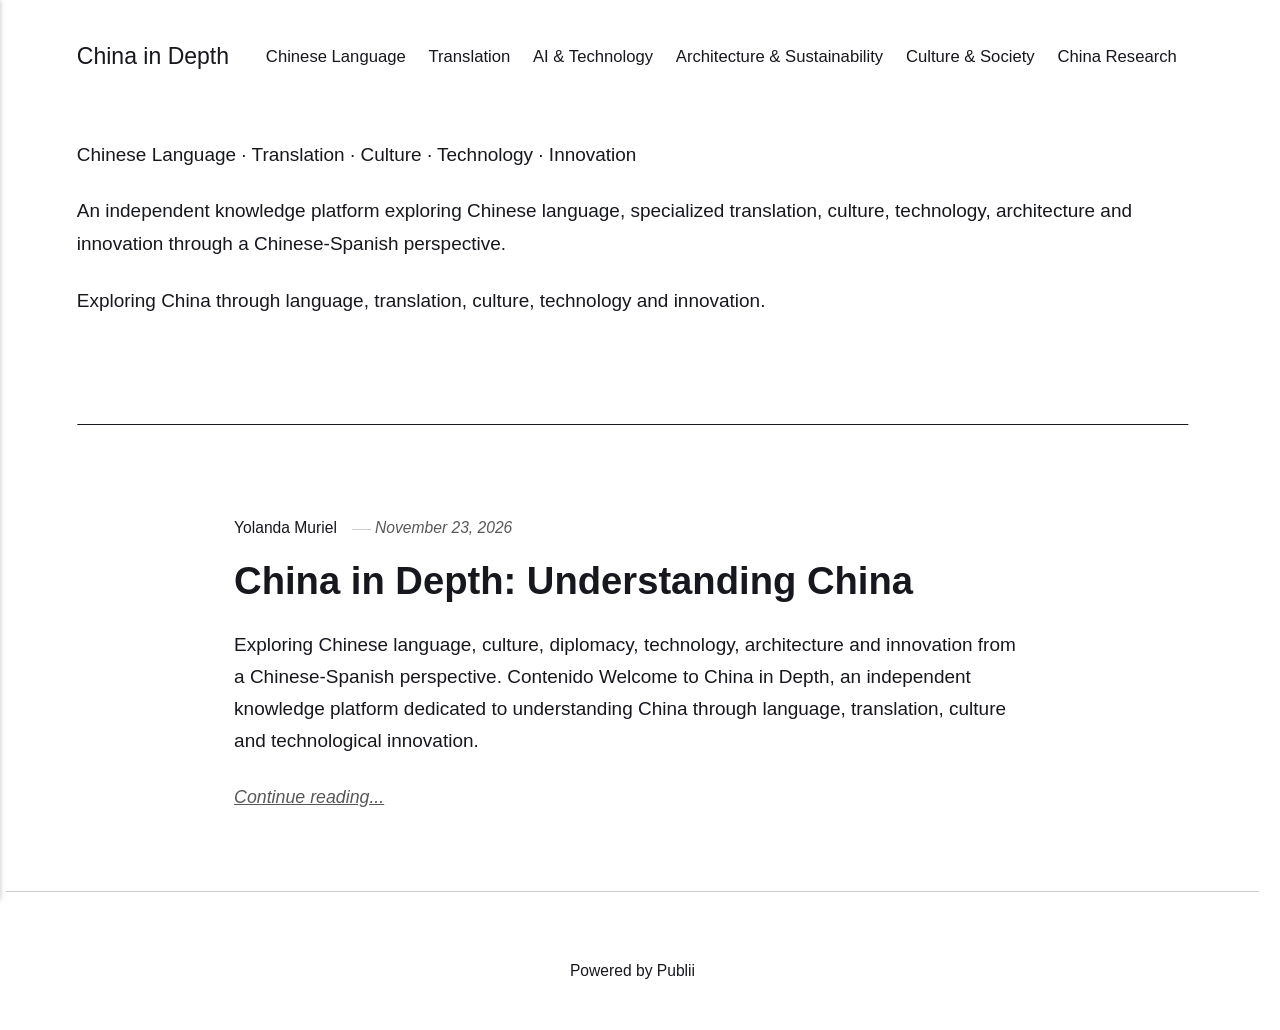
<file: index.html>
<!DOCTYPE html><html lang="en-gb"><head><meta charset="utf-8"><meta http-equiv="X-UA-Compatible" content="IE=edge"><meta name="viewport" content="width=device-width,initial-scale=1"><title>China in Depth</title><meta name="generator" content="Publii Open-Source CMS for Static Site"><link rel="canonical" href="https://YOLMURIEL.github.io/china-in-depth--/"><link rel="alternate" type="application/atom+xml" href="https://YOLMURIEL.github.io/china-in-depth--/feed.xml" title="China in Depth - RSS"><link rel="alternate" type="application/json" href="https://YOLMURIEL.github.io/china-in-depth--/feed.json" title="China in Depth - JSON"><meta property="og:title" content="China in Depth"><meta property="og:site_name" content="China in Depth"><meta property="og:description" content=""><meta property="og:url" content="https://YOLMURIEL.github.io/china-in-depth--/"><meta property="og:type" content="website"><link rel="stylesheet" href="https://YOLMURIEL.github.io/china-in-depth--/assets/css/style.css?v&#x3D;9b02a974ddb182516a41734026b76985"><script type="application/ld+json">{"@context":"http://schema.org","@type":"Organization","name":"China in Depth","url":"https://YOLMURIEL.github.io/china-in-depth--/"}</script><noscript><style>img[loading] {
                    opacity: 1;
                }</style></noscript></head><body class="home-template"><header class="top js-header"><a class="logo" href="https://YOLMURIEL.github.io/china-in-depth--/">China in Depth</a><nav class="navbar js-navbar" aria-label="Main"><button class="navbar__toggle js-toggle" aria-label="Menu" aria-haspopup="true" aria-expanded="false"><span class="navbar__toggle-box"><span class="navbar__toggle-inner">Menu</span></span></button><ul class="navbar__menu"><li><a href="https://YOLMURIEL.github.io/china-in-depth--/tags/chinese-language/" target="_self">Chinese Language</a></li><li><a href="https://YOLMURIEL.github.io/china-in-depth--/tags/translation/" target="_self">Translation</a></li><li><a href="https://YOLMURIEL.github.io/china-in-depth--/tags/ai-and-technology/" target="_self">AI &amp; Technology</a></li><li><a href="https://YOLMURIEL.github.io/china-in-depth--/tags/architecture-and-sustainability/" target="_self">Architecture &amp; Sustainability</a></li><li><a href="https://YOLMURIEL.github.io/china-in-depth--/tags/culture-and-society/" target="_self">Culture &amp; Society</a></li><li><a href="https://YOLMURIEL.github.io/china-in-depth--/tags/china-research/" target="_self">China Research</a></li></ul></nav></header><main><div class="hero hero--noimage"><header class="hero__content"><div class="wrapper"><p>Chinese Language · Translation · Culture · Technology · Innovation</p><p>An independent knowledge platform exploring Chinese language, specialized translation, culture, technology, architecture and innovation through a Chinese-Spanish perspective.</p><p>Exploring China through language, translation, culture, technology and innovation.</p><p> </p></div></header></div><div class="wrapper feed"><article class="feed__item feed__item--centered"><div class="feed__content"><header><div class="feed__meta"><a href="https://YOLMURIEL.github.io/china-in-depth--/authors/yolanda-muriel/" class="feed__author">Yolanda Muriel</a> <time datetime="2026-11-23T13:15" class="feed__date">November 23, 2026</time></div><h2 class="feed__title"><a href="https://YOLMURIEL.github.io/china-in-depth--/china-in-depth-understanding-china/">China in Depth: Understanding China</a></h2></header><p>Exploring Chinese language, culture, diplomacy, technology, architecture and innovation from a Chinese-Spanish perspective. Contenido Welcome to China in Depth, an independent knowledge platform dedicated to understanding China through language, translation, culture and technological innovation.</p><a href="https://YOLMURIEL.github.io/china-in-depth--/china-in-depth-understanding-china/" class="readmore feed__readmore">Continue reading...</a></div></article></div></main><footer class="footer"><div class="wrapper"><div class="footer__copyright"><p>Powered by Publii</p></div><button id="backToTop" class="footer__bttop" aria-label="Back to top" title="Back to top"><svg width="20" height="20"><use xlink:href="https://YOLMURIEL.github.io/china-in-depth--/assets/svg/svg-map.svg#toparrow"/></svg></button></div></footer><script defer="defer" src="https://YOLMURIEL.github.io/china-in-depth--/assets/js/scripts.min.js?v&#x3D;548663b90e1600fd2c2dd54433d04b71"></script><script>window.publiiThemeMenuConfig={mobileMenuMode:'sidebar',animationSpeed:300,submenuWidth: 'auto',doubleClickTime:500,mobileMenuExpandableSubmenus:true,relatedContainerForOverlayMenuSelector:'.top'};</script><script>var images = document.querySelectorAll('img[loading]');
        for (var i = 0; i < images.length; i++) {
            if (images[i].complete) {
                images[i].classList.add('is-loaded');
            } else {
                images[i].addEventListener('load', function () {
                    this.classList.add('is-loaded');
                }, false);
            }
        }</script></body></html>
</file>
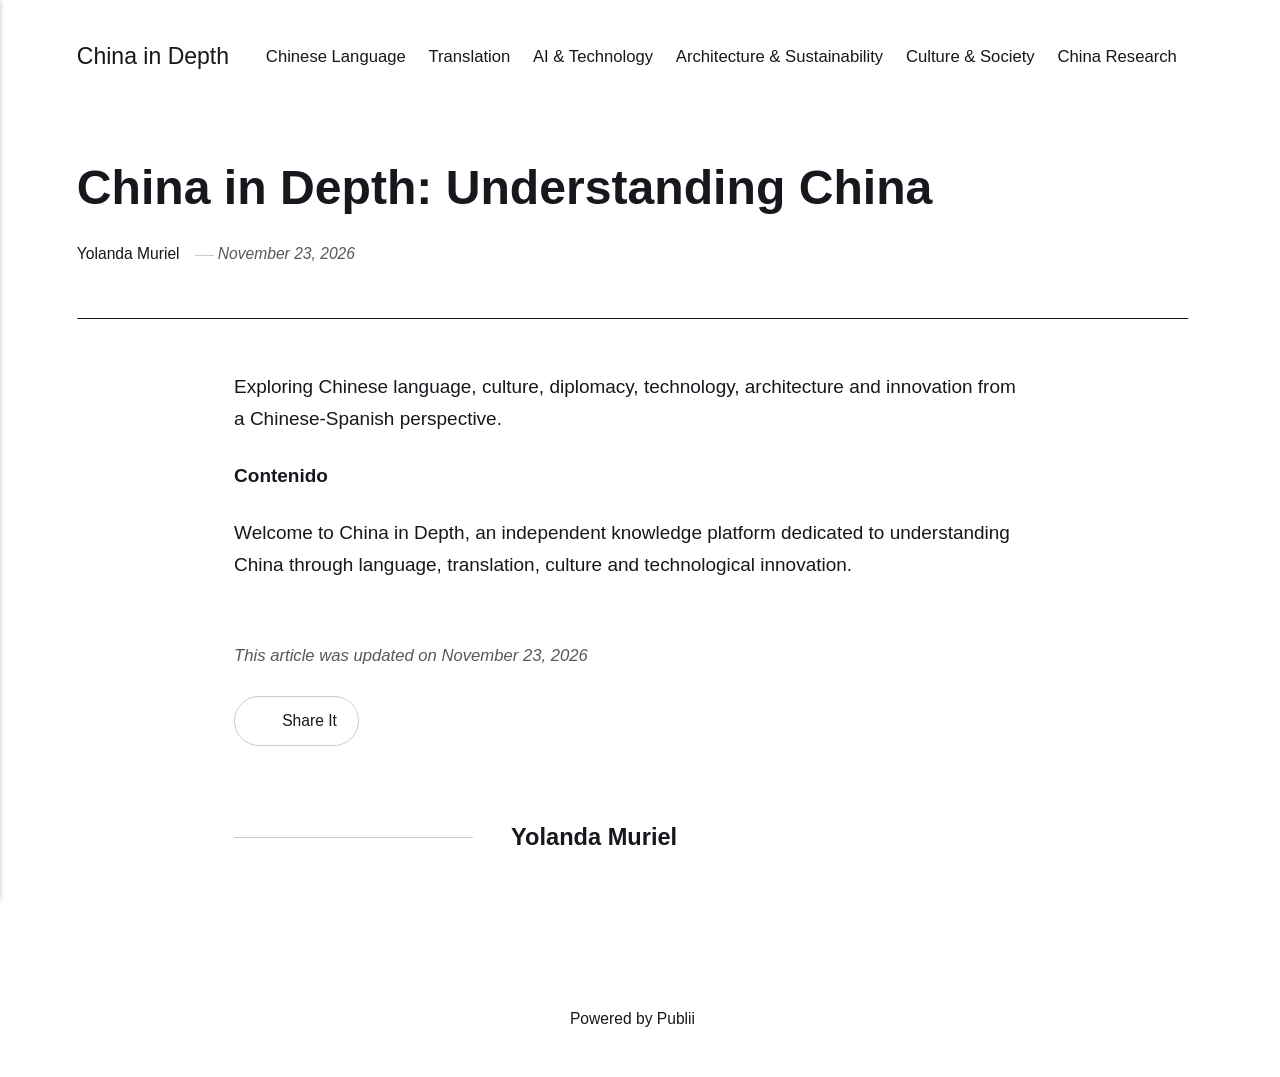
<file: china-in-depth-understanding-china/index.html>
<!DOCTYPE html><html lang="en-gb"><head><meta charset="utf-8"><meta http-equiv="X-UA-Compatible" content="IE=edge"><meta name="viewport" content="width=device-width,initial-scale=1"><title>China in Depth: Understanding China - China in Depth</title><meta name="description" content="Exploring Chinese language, culture, diplomacy, technology, architecture and innovation from a Chinese-Spanish perspective. Contenido Welcome to China in Depth, an independent knowledge platform dedicated to understanding China through language, translation, culture and technological innovation."><meta name="generator" content="Publii Open-Source CMS for Static Site"><link rel="canonical" href="https://YOLMURIEL.github.io/china-in-depth--/china-in-depth-understanding-china/"><link rel="alternate" type="application/atom+xml" href="https://YOLMURIEL.github.io/china-in-depth--/feed.xml" title="China in Depth - RSS"><link rel="alternate" type="application/json" href="https://YOLMURIEL.github.io/china-in-depth--/feed.json" title="China in Depth - JSON"><meta property="og:title" content="China in Depth: Understanding China"><meta property="og:site_name" content="China in Depth"><meta property="og:description" content="Exploring Chinese language, culture, diplomacy, technology, architecture and innovation from a Chinese-Spanish perspective. Contenido Welcome to China in Depth, an independent knowledge platform dedicated to understanding China through language, translation, culture and technological innovation."><meta property="og:url" content="https://YOLMURIEL.github.io/china-in-depth--/china-in-depth-understanding-china/"><meta property="og:type" content="article"><link rel="stylesheet" href="https://YOLMURIEL.github.io/china-in-depth--/assets/css/style.css?v&#x3D;9b02a974ddb182516a41734026b76985"><script type="application/ld+json">{"@context":"http://schema.org","@type":"Article","mainEntityOfPage":{"@type":"WebPage","@id":"https://YOLMURIEL.github.io/china-in-depth--/china-in-depth-understanding-china/"},"headline":"China in Depth: Understanding China","datePublished":"2026-11-23T13:15+01:00","dateModified":"2026-11-23T13:15+01:00","description":"Exploring Chinese language, culture, diplomacy, technology, architecture and innovation from a Chinese-Spanish perspective. Contenido Welcome to China in Depth, an independent knowledge platform dedicated to understanding China through language, translation, culture and technological innovation.","author":{"@type":"Person","name":"Yolanda Muriel","url":"https://YOLMURIEL.github.io/china-in-depth--/authors/yolanda-muriel/"},"publisher":{"@type":"Organization","name":"Yolanda Muriel"}}</script><noscript><style>img[loading] {
                    opacity: 1;
                }</style></noscript></head><body class="post-template"><header class="top js-header"><a class="logo" href="https://YOLMURIEL.github.io/china-in-depth--/">China in Depth</a><nav class="navbar js-navbar" aria-label="Main"><button class="navbar__toggle js-toggle" aria-label="Menu" aria-haspopup="true" aria-expanded="false"><span class="navbar__toggle-box"><span class="navbar__toggle-inner">Menu</span></span></button><ul class="navbar__menu"><li><a href="https://YOLMURIEL.github.io/china-in-depth--/tags/chinese-language/" target="_self">Chinese Language</a></li><li><a href="https://YOLMURIEL.github.io/china-in-depth--/tags/translation/" target="_self">Translation</a></li><li><a href="https://YOLMURIEL.github.io/china-in-depth--/tags/ai-and-technology/" target="_self">AI &amp; Technology</a></li><li><a href="https://YOLMURIEL.github.io/china-in-depth--/tags/architecture-and-sustainability/" target="_self">Architecture &amp; Sustainability</a></li><li><a href="https://YOLMURIEL.github.io/china-in-depth--/tags/culture-and-society/" target="_self">Culture &amp; Society</a></li><li><a href="https://YOLMURIEL.github.io/china-in-depth--/tags/china-research/" target="_self">China Research</a></li></ul></nav></header><main class="post"><article class="content"><div class="hero hero--noimage"><header class="hero__content"><div class="wrapper"><h1>China in Depth: Understanding China</h1><div class="feed__meta content__meta"><a href="https://YOLMURIEL.github.io/china-in-depth--/authors/yolanda-muriel/" class="feed__author">Yolanda Muriel</a> <time datetime="2026-11-23T13:15" class="feed__date">November 23, 2026</time></div></div></header></div><div class="entry-wrapper content__entry"><p>Exploring Chinese language, culture, diplomacy, technology, architecture and innovation from a Chinese-Spanish perspective.</p><p><strong>Contenido</strong></p><p>Welcome to China in Depth, an independent knowledge platform dedicated to understanding China through language, translation, culture and technological innovation.</p></div><footer class="content__footer"><div class="entry-wrapper"><p class="content__updated">This article was updated on November 23, 2026</p><div class="content__actions"><div class="content__share"><button class="btn--icon content__share-button js-content__share-button"><svg width="20" height="20" aria-hidden="true"><use xlink:href="https://YOLMURIEL.github.io/china-in-depth--/assets/svg/svg-map.svg#share"></use></svg> <span>Share It</span></button><div class="content__share-popup js-content__share-popup"></div></div></div><div class="content__bio bio"><div><h3 class="h4 bio__name"><a href="https://YOLMURIEL.github.io/china-in-depth--/authors/yolanda-muriel/" rel="author">Yolanda Muriel</a></h3></div></div></div></footer></article></main><footer class="footer footer--glued"><div class="wrapper"><div class="footer__copyright"><p>Powered by Publii</p></div><button id="backToTop" class="footer__bttop" aria-label="Back to top" title="Back to top"><svg width="20" height="20"><use xlink:href="https://YOLMURIEL.github.io/china-in-depth--/assets/svg/svg-map.svg#toparrow"/></svg></button></div></footer><script defer="defer" src="https://YOLMURIEL.github.io/china-in-depth--/assets/js/scripts.min.js?v&#x3D;548663b90e1600fd2c2dd54433d04b71"></script><script>window.publiiThemeMenuConfig={mobileMenuMode:'sidebar',animationSpeed:300,submenuWidth: 'auto',doubleClickTime:500,mobileMenuExpandableSubmenus:true,relatedContainerForOverlayMenuSelector:'.top'};</script><script>var images = document.querySelectorAll('img[loading]');
        for (var i = 0; i < images.length; i++) {
            if (images[i].complete) {
                images[i].classList.add('is-loaded');
            } else {
                images[i].addEventListener('load', function () {
                    this.classList.add('is-loaded');
                }, false);
            }
        }</script></body></html>
</file>
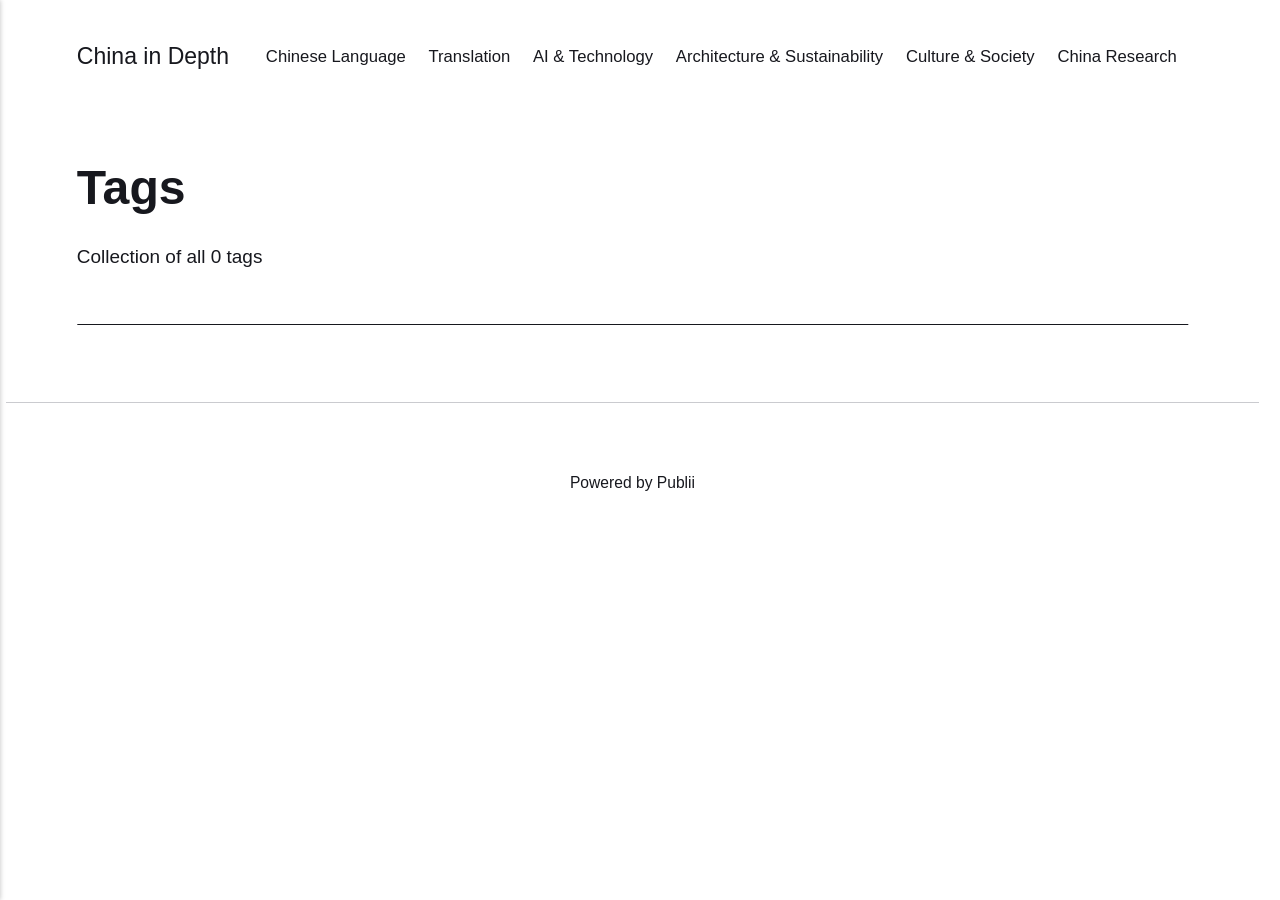
<file: tags/index.html>
<!DOCTYPE html><html lang="en-gb"><head><meta charset="utf-8"><meta http-equiv="X-UA-Compatible" content="IE=edge"><meta name="viewport" content="width=device-width,initial-scale=1"><title>All tags - China in Depth</title><meta name="robots" content="noindex, follow"><meta name="generator" content="Publii Open-Source CMS for Static Site"><link rel="alternate" type="application/atom+xml" href="https://YOLMURIEL.github.io/china-in-depth--/feed.xml" title="China in Depth - RSS"><link rel="alternate" type="application/json" href="https://YOLMURIEL.github.io/china-in-depth--/feed.json" title="China in Depth - JSON"><meta property="og:title" content="China in Depth"><meta property="og:site_name" content="China in Depth"><meta property="og:description" content=""><meta property="og:url" content="https://YOLMURIEL.github.io/china-in-depth--/tags/"><meta property="og:type" content="website"><link rel="stylesheet" href="https://YOLMURIEL.github.io/china-in-depth--/assets/css/style.css?v&#x3D;9b02a974ddb182516a41734026b76985"><script type="application/ld+json">{"@context":"http://schema.org","@type":"Organization","name":"China in Depth","url":"https://YOLMURIEL.github.io/china-in-depth--/"}</script><noscript><style>img[loading] {
                    opacity: 1;
                }</style></noscript></head><body class="tags-template"><header class="top js-header"><a class="logo" href="https://YOLMURIEL.github.io/china-in-depth--/">China in Depth</a><nav class="navbar js-navbar" aria-label="Main"><button class="navbar__toggle js-toggle" aria-label="Menu" aria-haspopup="true" aria-expanded="false"><span class="navbar__toggle-box"><span class="navbar__toggle-inner">Menu</span></span></button><ul class="navbar__menu"><li><a href="https://YOLMURIEL.github.io/china-in-depth--/tags/chinese-language/" target="_self">Chinese Language</a></li><li><a href="https://YOLMURIEL.github.io/china-in-depth--/tags/translation/" target="_self">Translation</a></li><li><a href="https://YOLMURIEL.github.io/china-in-depth--/tags/ai-and-technology/" target="_self">AI &amp; Technology</a></li><li><a href="https://YOLMURIEL.github.io/china-in-depth--/tags/architecture-and-sustainability/" target="_self">Architecture &amp; Sustainability</a></li><li><a href="https://YOLMURIEL.github.io/china-in-depth--/tags/culture-and-society/" target="_self">Culture &amp; Society</a></li><li><a href="https://YOLMURIEL.github.io/china-in-depth--/tags/china-research/" target="_self">China Research</a></li></ul></nav></header><main class="page page--tags"><div class="hero hero--noimage"><header class="hero__content"><div class="wrapper"><h1>Tags</h1><p class="page__desc">Collection of all 0 tags</p></div></header></div><div class="wrapper"><ul class="feed feed--grid"></ul></div></main><footer class="footer"><div class="wrapper"><div class="footer__copyright"><p>Powered by Publii</p></div><button id="backToTop" class="footer__bttop" aria-label="Back to top" title="Back to top"><svg width="20" height="20"><use xlink:href="https://YOLMURIEL.github.io/china-in-depth--/assets/svg/svg-map.svg#toparrow"/></svg></button></div></footer><script defer="defer" src="https://YOLMURIEL.github.io/china-in-depth--/assets/js/scripts.min.js?v&#x3D;548663b90e1600fd2c2dd54433d04b71"></script><script>window.publiiThemeMenuConfig={mobileMenuMode:'sidebar',animationSpeed:300,submenuWidth: 'auto',doubleClickTime:500,mobileMenuExpandableSubmenus:true,relatedContainerForOverlayMenuSelector:'.top'};</script><script>var images = document.querySelectorAll('img[loading]');
        for (var i = 0; i < images.length; i++) {
            if (images[i].complete) {
                images[i].classList.add('is-loaded');
            } else {
                images[i].addEventListener('load', function () {
                    this.classList.add('is-loaded');
                }, false);
            }
        }</script></body></html>
</file>
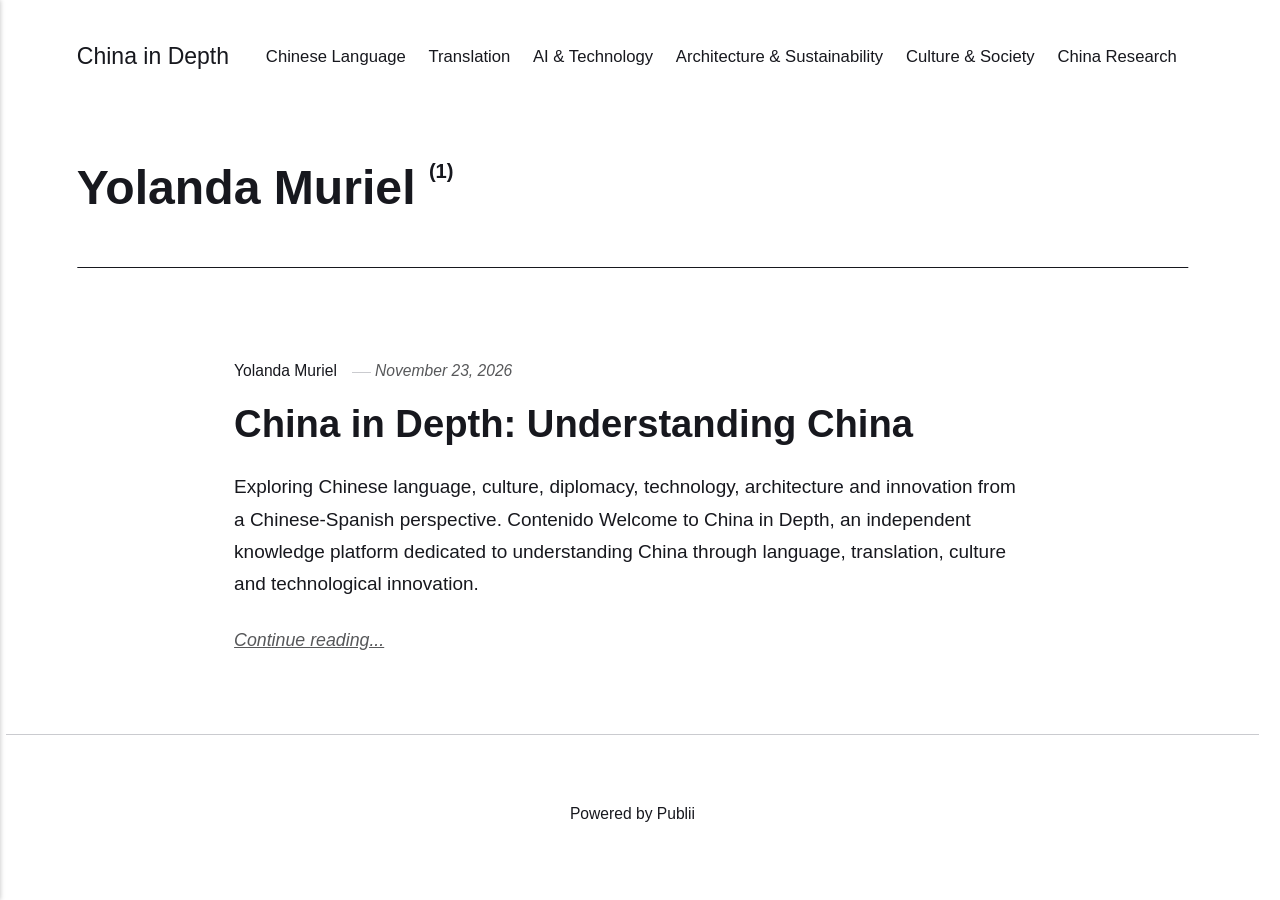
<file: authors/yolanda-muriel/index.html>
<!DOCTYPE html><html lang="en-gb"><head><meta charset="utf-8"><meta http-equiv="X-UA-Compatible" content="IE=edge"><meta name="viewport" content="width=device-width,initial-scale=1"><title>Author: Yolanda Muriel - China in Depth</title><meta name="robots" content="noindex, follow"><meta name="generator" content="Publii Open-Source CMS for Static Site"><link rel="alternate" type="application/atom+xml" href="https://YOLMURIEL.github.io/china-in-depth--/feed.xml" title="China in Depth - RSS"><link rel="alternate" type="application/json" href="https://YOLMURIEL.github.io/china-in-depth--/feed.json" title="China in Depth - JSON"><meta property="og:title" content="Yolanda Muriel"><meta property="og:site_name" content="China in Depth"><meta property="og:description" content=""><meta property="og:url" content="https://YOLMURIEL.github.io/china-in-depth--/authors/yolanda-muriel/"><meta property="og:type" content="website"><link rel="stylesheet" href="https://YOLMURIEL.github.io/china-in-depth--/assets/css/style.css?v&#x3D;9b02a974ddb182516a41734026b76985"><script type="application/ld+json">{"@context":"http://schema.org","@type":"Organization","name":"China in Depth","url":"https://YOLMURIEL.github.io/china-in-depth--/"}</script><noscript><style>img[loading] {
                    opacity: 1;
                }</style></noscript></head><body class="author-template"><header class="top js-header"><a class="logo" href="https://YOLMURIEL.github.io/china-in-depth--/">China in Depth</a><nav class="navbar js-navbar" aria-label="Main"><button class="navbar__toggle js-toggle" aria-label="Menu" aria-haspopup="true" aria-expanded="false"><span class="navbar__toggle-box"><span class="navbar__toggle-inner">Menu</span></span></button><ul class="navbar__menu"><li><a href="https://YOLMURIEL.github.io/china-in-depth--/tags/chinese-language/" target="_self">Chinese Language</a></li><li><a href="https://YOLMURIEL.github.io/china-in-depth--/tags/translation/" target="_self">Translation</a></li><li><a href="https://YOLMURIEL.github.io/china-in-depth--/tags/ai-and-technology/" target="_self">AI &amp; Technology</a></li><li><a href="https://YOLMURIEL.github.io/china-in-depth--/tags/architecture-and-sustainability/" target="_self">Architecture &amp; Sustainability</a></li><li><a href="https://YOLMURIEL.github.io/china-in-depth--/tags/culture-and-society/" target="_self">Culture &amp; Society</a></li><li><a href="https://YOLMURIEL.github.io/china-in-depth--/tags/china-research/" target="_self">China Research</a></li></ul></nav></header><main class="page page--author"><div class="hero hero--noimage"><header class="hero__content"><div class="wrapper page--author__wrapper"><div><h1>Yolanda Muriel <sup>(1)</sup></h1></div></div></header></div><div class="wrapper feed"><article class="feed__item feed__item--centered"><div class="feed__content"><header><div class="feed__meta"><a href="https://YOLMURIEL.github.io/china-in-depth--/authors/yolanda-muriel/" class="feed__author">Yolanda Muriel</a> <time datetime="2026-11-23T13:15" class="feed__date">November 23, 2026</time></div><h2 class="feed__title"><a href="https://YOLMURIEL.github.io/china-in-depth--/china-in-depth-understanding-china/">China in Depth: Understanding China</a></h2></header><p>Exploring Chinese language, culture, diplomacy, technology, architecture and innovation from a Chinese-Spanish perspective. Contenido Welcome to China in Depth, an independent knowledge platform dedicated to understanding China through language, translation, culture and technological innovation.</p><a href="https://YOLMURIEL.github.io/china-in-depth--/china-in-depth-understanding-china/" class="readmore feed__readmore">Continue reading...</a></div></article></div></main><footer class="footer"><div class="wrapper"><div class="footer__copyright"><p>Powered by Publii</p></div><button id="backToTop" class="footer__bttop" aria-label="Back to top" title="Back to top"><svg width="20" height="20"><use xlink:href="https://YOLMURIEL.github.io/china-in-depth--/assets/svg/svg-map.svg#toparrow"/></svg></button></div></footer><script defer="defer" src="https://YOLMURIEL.github.io/china-in-depth--/assets/js/scripts.min.js?v&#x3D;548663b90e1600fd2c2dd54433d04b71"></script><script>window.publiiThemeMenuConfig={mobileMenuMode:'sidebar',animationSpeed:300,submenuWidth: 'auto',doubleClickTime:500,mobileMenuExpandableSubmenus:true,relatedContainerForOverlayMenuSelector:'.top'};</script><script>var images = document.querySelectorAll('img[loading]');
        for (var i = 0; i < images.length; i++) {
            if (images[i].complete) {
                images[i].classList.add('is-loaded');
            } else {
                images[i].addEventListener('load', function () {
                    this.classList.add('is-loaded');
                }, false);
            }
        }</script></body></html>
</file>
